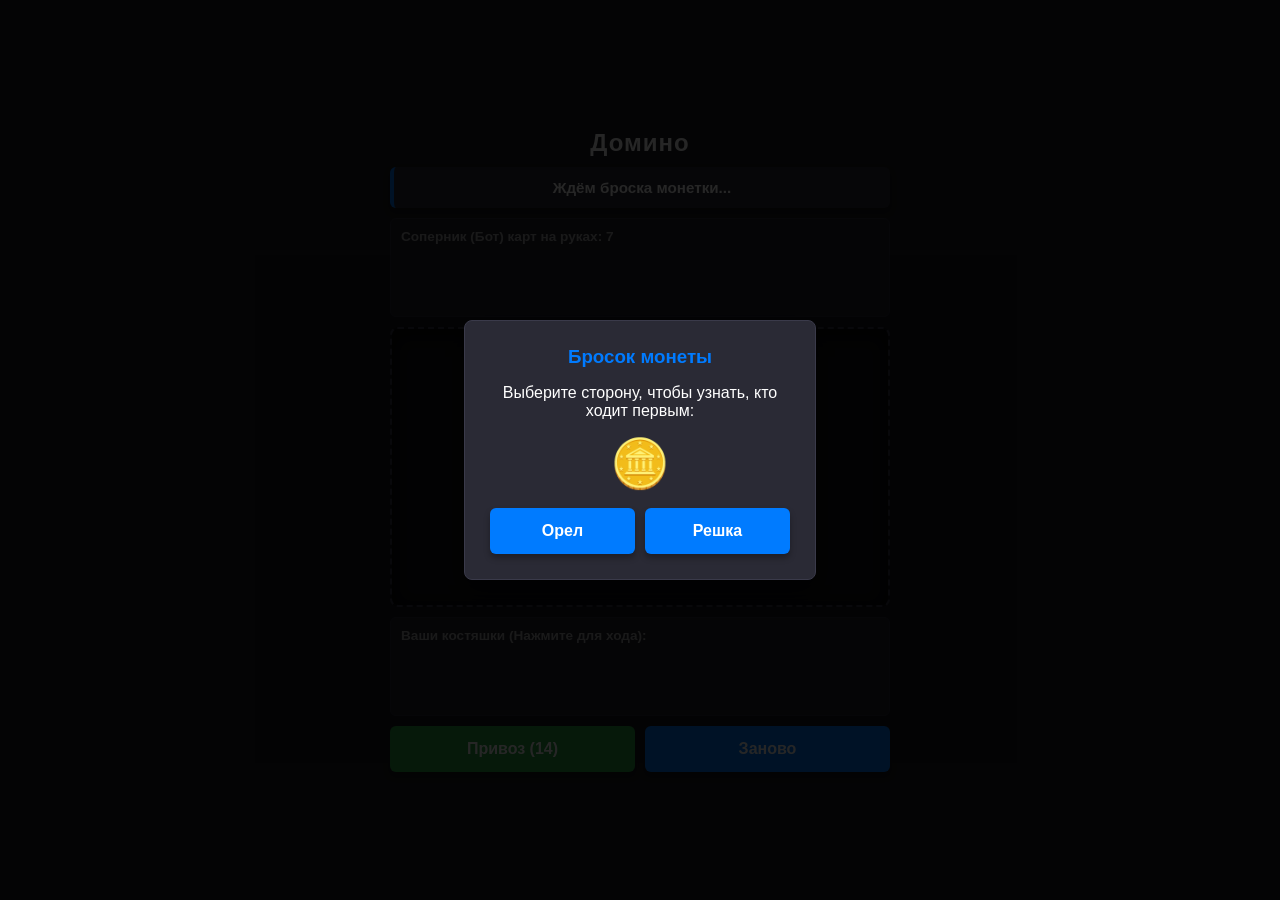
<file: index.html>
<!DOCTYPE html>
<html lang="ru">
<head>
    <meta charset="UTF-8">
    <meta name="viewport" content="width=device-width, initial-scale=1.0, user-scalable=no">
    <title>Классическое Домино</title>
    <link rel="stylesheet" href="style.css">
    <link rel="manifest" href="manifest.json">
    <meta name="theme-color" content="#1a1a1f">
    <link rel="apple-touch-icon" href="icon-192.png">
</head>
<body>

    <div class="game-container">
        <h1 class="game-title">Домино</h1>
        
        <!-- Статус-бар ходов, жребия и побед -->
        <div id="status" class="status-box">Ждём броска монетки...</div>

        <!-- ИСПРАВЛЕНО: Информационная панель противника теперь закреплена СВЕРХУ игрового поля -->
        <div class="info-panel bot-panel">
            <span>Соперник (Бот) карт на руках: <strong id="botCount">7</strong></span>
            <div id="botHand" class="hand-row hidden-hand"></div>
        </div>

        <!-- Игровое поле для выкладывания домино (с поддержкой авто-зума) -->
        <div id="board-zone" class="board-zone">
            <div id="board" class="board-lane"></div>
        </div>

        <!-- Ваша рука с костяшками (СНИЗУ экрана) -->
        <div class="info-panel player-panel">
            <span>Ваши костяшки (Нажмите для хода):</span>
            <div id="playerHand" class="hand-row"></div>
        </div>

        <!-- Нижние кнопки управления -->
        <div class="controls">
            <!-- ИСПРАВЛЕНО: Базар переименован в Привоз -->
            <button id="bazarBtn" class="bazar-btn">Привоз (14)</button>
            <button id="passBtn" class="pass-btn" style="display: none;">Пропустить ход</button>
            <button id="restartBtn" onclick="restartGame()">Заново</button>
        </div>
    </div>

    <!-- Интегрированное в интерфейс окно жребия монетки -->
    <div id="coinModal" class="modal-overlay" style="display: none;">
        <div class="modal-box">
            <h3>Бросок монеты</h3>
            <p>Выберите сторону, чтобы узнать, кто ходит первым:</p>
            <div id="coinVisual" class="coin-animation">🪙</div>
            <div class="modal-buttons">
                <button onclick="chooseCoin('Heads')">Орел</button>
                <button onclick="chooseCoin('Tails')">Решка</button>
            </div>
        </div>
    </div>

    <!-- Модальное окно выбора стороны (Лево / Право) -->
    <div id="choiceModal" class="modal-overlay" style="display: none;">
        <div class="modal-box">
            <h3>Выбор стороны</h3>
            <p>Костяшка подходит к обоим краям. Куда её поставить?</p>
            <div class="modal-buttons">
                <button onclick="playToSelectedSide('left')">Лево</button>
                <button onclick="playToSelectedSide('right')" style="font-weight: bold;">Право</button>
            </div>
        </div>
    </div>

    <script src="game.js"></script>
    <script>
        if ('serviceWorker' in navigator && location.protocol !== 'file:') {
            navigator.serviceWorker.register('sw.js').catch(function(e) { console.warn('SW:', e); });
        }
    </script>
</body>
</html>
</file>
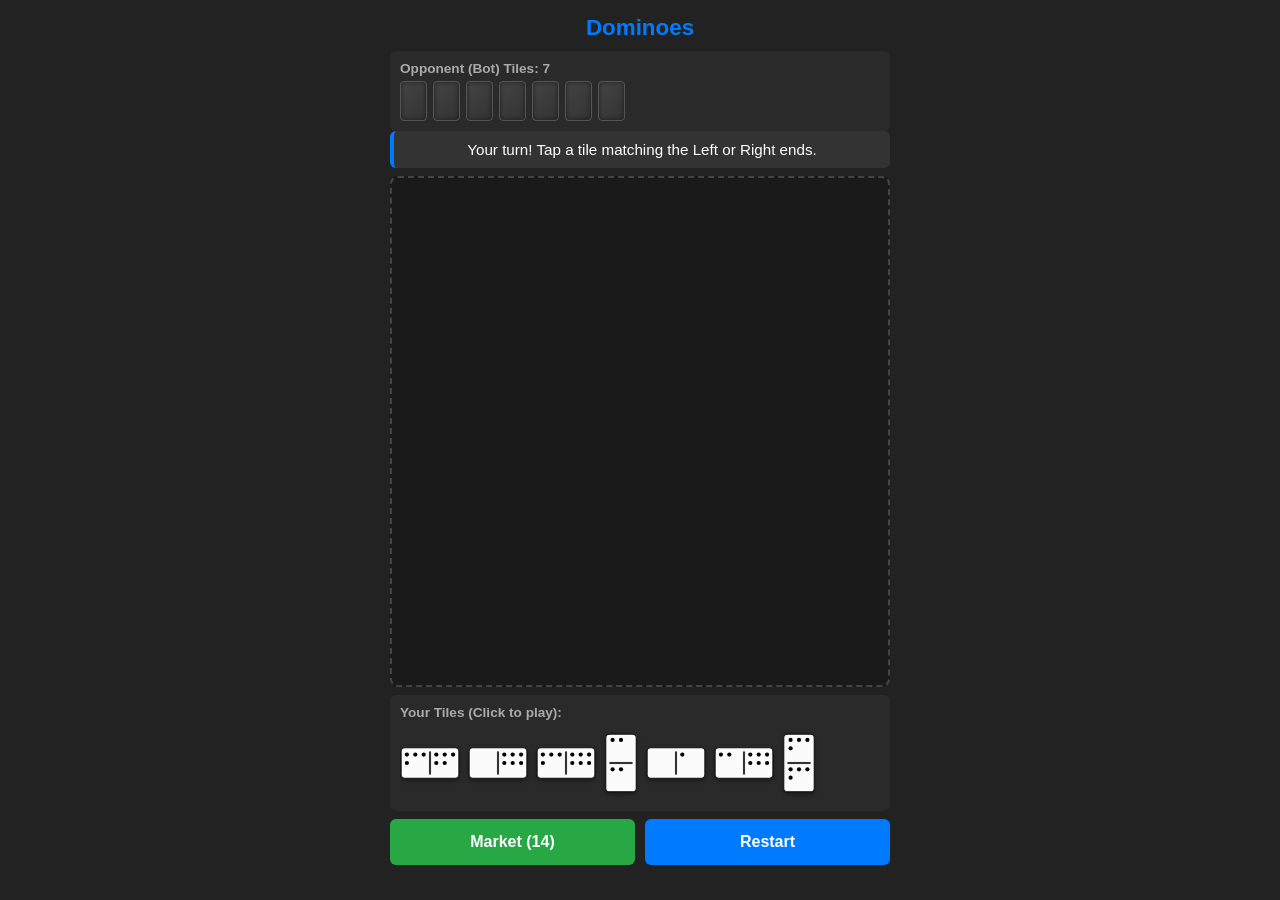
<file: domino.html>
<!DOCTYPE html>
<html lang="en">
<head>
    <meta charset="UTF-8">
    <meta name="viewport" content="width=device-width, initial-scale=1.0, maximum-scale=1.0, user-scalable=no">
    <title>Classic Dominoes with Dots</title>
    <!-- CONNECTING STYLES -->
    <link rel="stylesheet" href="domino.css">
</head>
<body>

<div class="game-container">
    <h2>Dominoes</h2>
    
    <!-- Bot's Hand -->
    <div class="hand-zone">
        <div class="hand-title">Opponent (Bot) Tiles: <span id="botCount">7</span></div>
        <div id="botHand" class="bot-tiles"></div>
    </div>

    <!-- Game Status Display -->
    <div id="status" class="status-box">Game Loading...</div>

    <!-- Expanded Game Board with Wrap -->
    <div id="board" class="board-zone"></div>

    <!-- Player's Hand -->
    <div class="hand-zone">
        <div class="hand-title">Your Tiles (Click to play):</div>
        <div id="playerHand" class="tiles-container"></div>
    </div>

    <!-- Control Buttons -->
    <div class="controls">
        <button id="bazarBtn" class="bazar-btn" onclick="takeFromBazar()">Market (<span id="bazarCount">14</span>)</button>
        <button id="restartBtn" onclick="initGame()">Restart</button>
    </div>
</div>

<!-- CONNECTING GAME LOGIC -->
<script src="domino.js"></script>
</body>
</html>
</file>
<file: style.css>
body { 
    font-family: 'Segoe UI', Arial, sans-serif; 
    background-color: #1a1a1f; 
    color: #fff; 
    margin: 0; 
    padding: 10px; 
    -webkit-text-size-adjust: 100%; 
    display: flex;
    justify-content: center;
    align-items: center;
    min-height: 100vh;
    box-sizing: border-box;
}

.game-container { 
    width: 100%;
    max-width: 500px; 
    margin: 0 auto; 
    display: flex; 
    flex-direction: column; 
    gap: 10px;
}

.game-title { text-align: center; margin: 0; font-size: 1.5em; letter-spacing: 1px; }

.status-box { 
    background: #2a2a35; 
    padding: 12px; 
    border-radius: 6px; 
    text-align: center; 
    font-size: 0.95em; 
    font-weight: bold;
    border-left: 4px solid #007bff; 
    box-shadow: 0 4px 6px rgba(0,0,0,0.3);
}

.board-zone { 
    width: 100%;
    height: 280px; /* Увеличена высота для заворачивания змейки */
    background: #111115; 
    border: 2px dashed #3a3a4a; 
    border-radius: 8px; 
    display: flex;
    align-items: center;
    justify-content: center;
    overflow: hidden; /* Прячем полосы прокрутки, так как работает авто-отдаление */
    box-shadow: inset 0 4px 20px rgba(0,0,0,0.8);
    position: relative;
    box-sizing: border-box;
}

/* ИСПРАВЛЕНО: board-lane теперь поддерживает динамическое масштабирование отдаления (zoom) и флекс-повороты */
.board-lane { 
    display: flex; 
    flex-direction: row; 
    align-items: center; 
    justify-content: center; 
    gap: 6px; 
    flex-wrap: wrap; /* Разрешаем автоматическое заворачивание костей на новую строку */
    max-width: 440px; /* Ограничиваем ширину ряда для инициации поворота */
    transition: transform 0.3s ease; /* Плавное отдаление */
}

.info-panel { background: #22222b; padding: 10px; border-radius: 6px; border: 1px solid #2d2d3a; }
.info-panel span { font-size: 0.85em; color: #aaa; font-weight: bold; display: block; margin-bottom: 6px; }
.hand-row { display: flex; flex-wrap: wrap; gap: 8px; min-height: 56px; }

/* Геометрия классической костяшки домино на чистом CSS */
.domino { 
    width: 32px; 
    height: 56px; 
    background: #fdfdfd; 
    border-radius: 4px; 
    display: flex; 
    flex-direction: column; 
    box-shadow: 0 4px 6px rgba(0,0,0,0.4); 
    cursor: pointer;
    box-sizing: border-box;
    border: 1px solid #111;
    transition: transform 0.15s ease;
}
.domino:hover { transform: translateY(-4px); }
.domino.horizontal { width: 56px; height: 32px; flex-direction: row; }

.half { flex: 1; display: grid; grid-template-columns: repeat(3, 1fr); grid-template-rows: repeat(3, 1fr); padding: 3px; box-sizing: border-box; }
.line { background: #666; opacity: 0.6; }
.domino:not(.horizontal) .line { height: 1.5px; width: 100%; }
.domino.horizontal .line { width: 1.5px; height: 100%; }

/* Отрисовка черных точек через CSS Grid */
.dot { background: #111115; border-radius: 50%; width: 4.5px; height: 4.5px; margin: auto; }

/* Шаблоны расположения точек для домино от 1 до 6 */
.p0 .dot { display: none; }
.p1 .dot:nth-child(1) { grid-area: 2 / 2; }
.p2 .dot:nth-child(1) { grid-area: 1 / 1; } .p2 .dot:nth-child(2) { grid-area: 3 / 3; }
.p3 .dot:nth-child(1) { grid-area: 1 / 1; } .p3 .dot:nth-child(2) { grid-area: 2 / 2; } .p3 .dot:nth-child(3) { grid-area: 3 / 3; }
.p4 .dot:nth-child(1) { grid-area: 1 / 1; } .p4 .dot:nth-child(2) { grid-area: 1 / 3; } .p4 .dot:nth-child(3) { grid-area: 3 / 1; } .p4 .dot:nth-child(4) { grid-area: 3 / 3; }
.p5 .dot:nth-child(1) { grid-area: 1 / 1; } .p5 .dot:nth-child(2) { grid-area: 1 / 3; } .p5 .dot:nth-child(3) { grid-area: 2 / 2; } .p5 .dot:nth-child(4) { grid-area: 3 / 1; } .p5 .dot:nth-child(5) { grid-area: 3 / 3; }
.p6 .dot:nth-child(1) { grid-area: 1 / 1; } .p6 .dot:nth-child(2) { grid-area: 1 / 3; } .p6 .dot:nth-child(3) { grid-area: 2 / 1; } .p6 .dot:nth-child(4) { grid-area: 2 / 3; } .p6 .dot:nth-child(5) { grid-area: 3 / 1; } .p6 .dot:nth-child(6) { grid-area: 3 / 3; }

/* Рубашка скрытых костяшек противника */
.bot-tile-hidden { width: 22px; height: 38px; background: #2a2a35; border-radius: 3px; border: 1px solid #444; box-shadow: 0 2px 4px rgba(0,0,0,0.3); }

/* Неоновый маркер последнего совершенного хода */
.last-placed { border: 2px solid #007bff !important; box-shadow: 0 0 10px #007bff, 0 4px 6px rgba(0,0,0,0.4) !important; }

/* Разметка ЛЕВ / ПРАВ / СТАРТ внутри стола */
.board-tile-container { position: relative; display: flex; align-items: center; margin: 2px; }
.edge-label { position: absolute; top: -16px; left: 50%; transform: translateX(-50%); font-size: 9px; font-weight: bold; padding: 2px 4px; background: #007bff; border-radius: 3px; color: #fff; white-space: nowrap; z-index: 10; }

/* Кнопки */
.controls { display: flex; gap: 10px; }
button { flex: 1; padding: 14px; background: #007bff; border: none; color: #fff; font-size: 16px; font-weight: bold; border-radius: 6px; cursor: pointer; box-shadow: 0 4px 6px rgba(0,0,0,0.3); }
button.bazar-btn { background: #28a745; }
button.bazar-btn:disabled { background: #444; color: #888; cursor: not-allowed; box-shadow: none; }
button.pass-btn { background: #dc3545; }

/* Модалка выбора сторон и жребия */
.modal-overlay { position: fixed; top: 0; left: 0; right: 0; bottom: 0; background: rgba(0,0,0,0.85); display: flex; align-items: center; justify-content: center; z-index: 1000; }
.modal-box { background: #2a2a35; padding: 25px; border-radius: 8px; text-align: center; max-width: 300px; width: 90%; border: 1px solid #3a3a4a; box-shadow: 0 10px 25px rgba(0,0,0,0.5); }
.modal-box h3 { margin: 0 0 10px 0; color: #007bff; }
.modal-buttons { display: flex; gap: 10px; margin-top: 15px; }
.coin-animation { font-size: 3em; margin: 15px 0; min-height: 1.2em; transition: transform 0.5s ease; }
</file>
<file: domino.css>
body { 
    font-family: Arial, sans-serif; 
    background-color: #222; 
    color: #fff; 
    margin: 0; 
    padding: 10px; 
    -webkit-text-size-adjust: 100%; 
}
.game-container { 
    max-width: 500px; 
    margin: 0 auto; 
    display: flex; 
    flex-direction: column; 
    height: 95vh; 
    justify-content: space-between; 
}
h2 { 
    text-align: center; 
    margin: 5px 0; 
    color: #007bff; 
    font-size: 1.4em; 
}
.status-box { 
    background: #333; 
    padding: 10px; 
    border-radius: 6px; 
    text-align: center; 
    font-size: 0.95em; 
    border-left: 4px solid #007bff; 
    margin-bottom: 5px; 
}

/* EXPANDED GAME BOARD */
.board-zone { 
    flex: 1; 
    background: #1a1a1a; 
    border: 2px dashed #444; 
    border-radius: 8px; 
    margin: 3px 0; 
    padding: 15px 8px; 
    display: flex; 
    flex-wrap: wrap; 
    align-items: center; 
    justify-content: center; 
    gap: 14px 5px; 
    overflow-y: auto; 
    align-content: flex-start; 
}

/* COMPACT TILES SIZES */
.domino { 
    display: inline-flex; 
    width: 56px;  
    height: 30px; 
    background: #fbfbfb; 
    color: #000; 
    border: 1.5px solid #111; 
    border-radius: 4px; 
    cursor: pointer; 
    position: relative; 
    box-shadow: 0 2px 4px rgba(0,0,0,0.4); 
    box-sizing: border-box; 
    -webkit-tap-highlight-color: transparent; 
    flex-direction: row; 
    align-items: center;
}

/* Vertical Double */
.domino.double { 
    width: 30px; 
    height: 56px; 
    flex-direction: column; 
}

/* Tile Halves Sizing for Dots Grid */
.domino .half { 
    width: 50%; 
    height: 100%; 
    display: grid; 
    grid-template-columns: repeat(3, 20%); 
    grid-template-rows: repeat(3, 20%); 
    gap: 10%; 
    padding: 0; 
    box-sizing: border-box; 
    position: relative; 
    align-content: center; 
    justify-content: center;
}
.domino.double .half { 
    width: 100%; 
    height: 50%; 
}

/* Central Split Line */
.domino .line { 
    width: 1.5px; 
    height: 80%; 
    background: #333; 
    align-self: center;
}
.domino.double .line { 
    width: 80%; 
    height: 1.5px; 
    justify-self: center;
}

/* Compact Dot Matrix */
.dot { 
    width: 4px; 
    height: 4px; 
    background-color: #000; 
    border-radius: 50%; 
    display: none; 
    align-self: center;
    justify-self: center;
}

/* Dot Positions Grid Rendering (1-6) */
.p1 .dot:nth-child(5) { display: block; }
.p2 .dot:nth-child(1), .p2 .dot:nth-child(9) { display: block; }
.p3 .dot:nth-child(1), .p3 .dot:nth-child(5), .p3 .dot:nth-child(9) { display: block; }
.p4 .dot:nth-child(1), .p4 .dot:nth-child(3), .p4 .dot:nth-child(7), .p4 .dot:nth-child(9) { display: block; }
.p5 .dot:nth-child(1), .p5 .dot:nth-child(3), .p5 .dot:nth-child(5), .p5 .dot:nth-child(7), .p5 .dot:nth-child(9) { display: block; }
.p6 .dot:nth-child(1), .p6 .dot:nth-child(3), .p6 .dot:nth-child(4), .p6 .dot:nth-child(6), .p6 .dot:nth-child(7), .p6 .dot:nth-child(9) { display: block; }

/* Chain Edges Indicators */
.board-tile-wrapper { 
    position: relative; 
    display: inline-flex; 
    align-items: center; 
    justify-content: center;
}
.edge-label { 
    position: absolute; 
    top: -16px; 
    left: 50%; 
    transform: translateX(-50%); 
    font-size: 0.65em; 
    background: #007bff; 
    color: #fff; 
    padding: 1px 5px; 
    border-radius: 3px; 
    font-weight: bold; 
    text-transform: uppercase; 
    z-index: 10; 
}

/* Hands Zones */
.hand-zone { 
    background: #2a2a2a; 
    padding: 10px; 
    border-radius: 6px; 
    margin-top: 5px; 
}
.hand-title { 
    font-size: 0.85em; 
    color: #aaa; 
    margin-bottom: 5px; 
    font-weight: bold; 
}
.tiles-container { 
    display: flex; 
    overflow-x: auto; 
    padding: 10px 0; 
    gap: 8px; 
    align-items: center;
    -webkit-overflow-scrolling: touch; 
}

/* Player Hand Scale adjustment */
.tiles-container .domino { 
    transform: scale(1.05); 
    margin: 0 2px; 
    flex-shrink: 0; 
}

.bot-tiles { display: flex; gap: 6px; align-items: center; }
.bot-tile-hidden { 
    width: 25px; 
    height: 38px; 
    background: linear-gradient(135deg, #444, #333); 
    border: 1.5px solid #555; 
    border-radius: 4px; 
    box-shadow: inset 0 0 5px rgba(0,0,0,0.5); 
}

/* Interface Controls */
.controls { display: flex; gap: 10px; margin-top: 8px; }
button { 
    flex: 1; 
    padding: 14px; 
    background: #007bff; 
    border: none; 
    color: #fff; 
    font-size: 16px; 
    font-weight: bold; 
    border-radius: 6px; 
    cursor: pointer; 
    -webkit-tap-highlight-color: transparent; 
}
button:disabled { background: #555; color: #aaa; cursor: not-allowed; }
button.bazar-btn { background: #28a745; }
</file>
